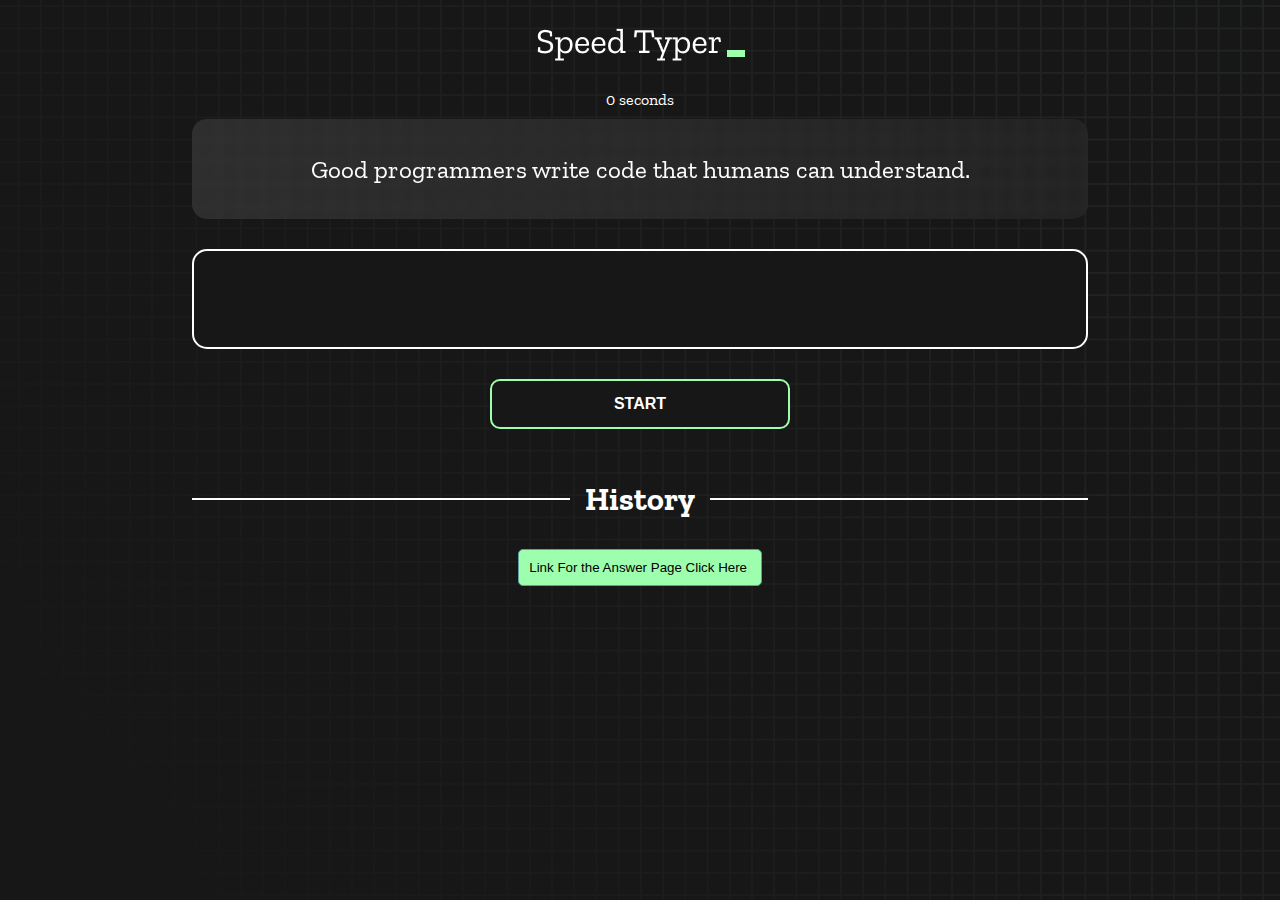
<file: index.html>
<!DOCTYPE html>
<html lang="en">
  <head>
    <meta charset="UTF-8" />
    <meta http-equiv="X-UA-Compatible" content="IE=edge" />
    <meta name="viewport" content="width=device-width, initial-scale=1.0" />
    <title>Speed Monster</title>
    <link rel="stylesheet" href="styles.css" />
    <link rel="preconnect" href="https://fonts.googleapis.com" />
    <link rel="preconnect" href="https://fonts.gstatic.com" crossorigin />
    <link
      href="https://fonts.googleapis.com/css2?family=Zilla+Slab:wght@300;400;500&display=swap"
      rel="stylesheet"
    />
  <countdownbody>
    <h1 class="title"><img src="logo.png" /></h1>
    <div id="show-time">0 seconds</div>

    <div class="box-container">
      <div id="question"></div>

      <div id="display" class="inactive"></div>

      <div class="buttons">
        <button id="starts">START</button>
      </div>
      
      <div class="divider-container">
        <div class="line"></div>
        <h1 class="title2">History</h1>
        <div class="line"></div>
      </div>
      <div id="histories"></div>
    </div>

    <div id="countdown"></div>
    <div id="modal-background" class="hidden"></div>
    <div id="result" class="hidden"></div>
    <div class="for-center">
      <input class="other-html-page-btn" type=button onClick="location.href='blog.html'"
     value='Link For the Answer Page Click Here '>
    </div>
    <script src="history.js"></script>
    <script src="script.js"></script>
  </body>
</html>
</file>
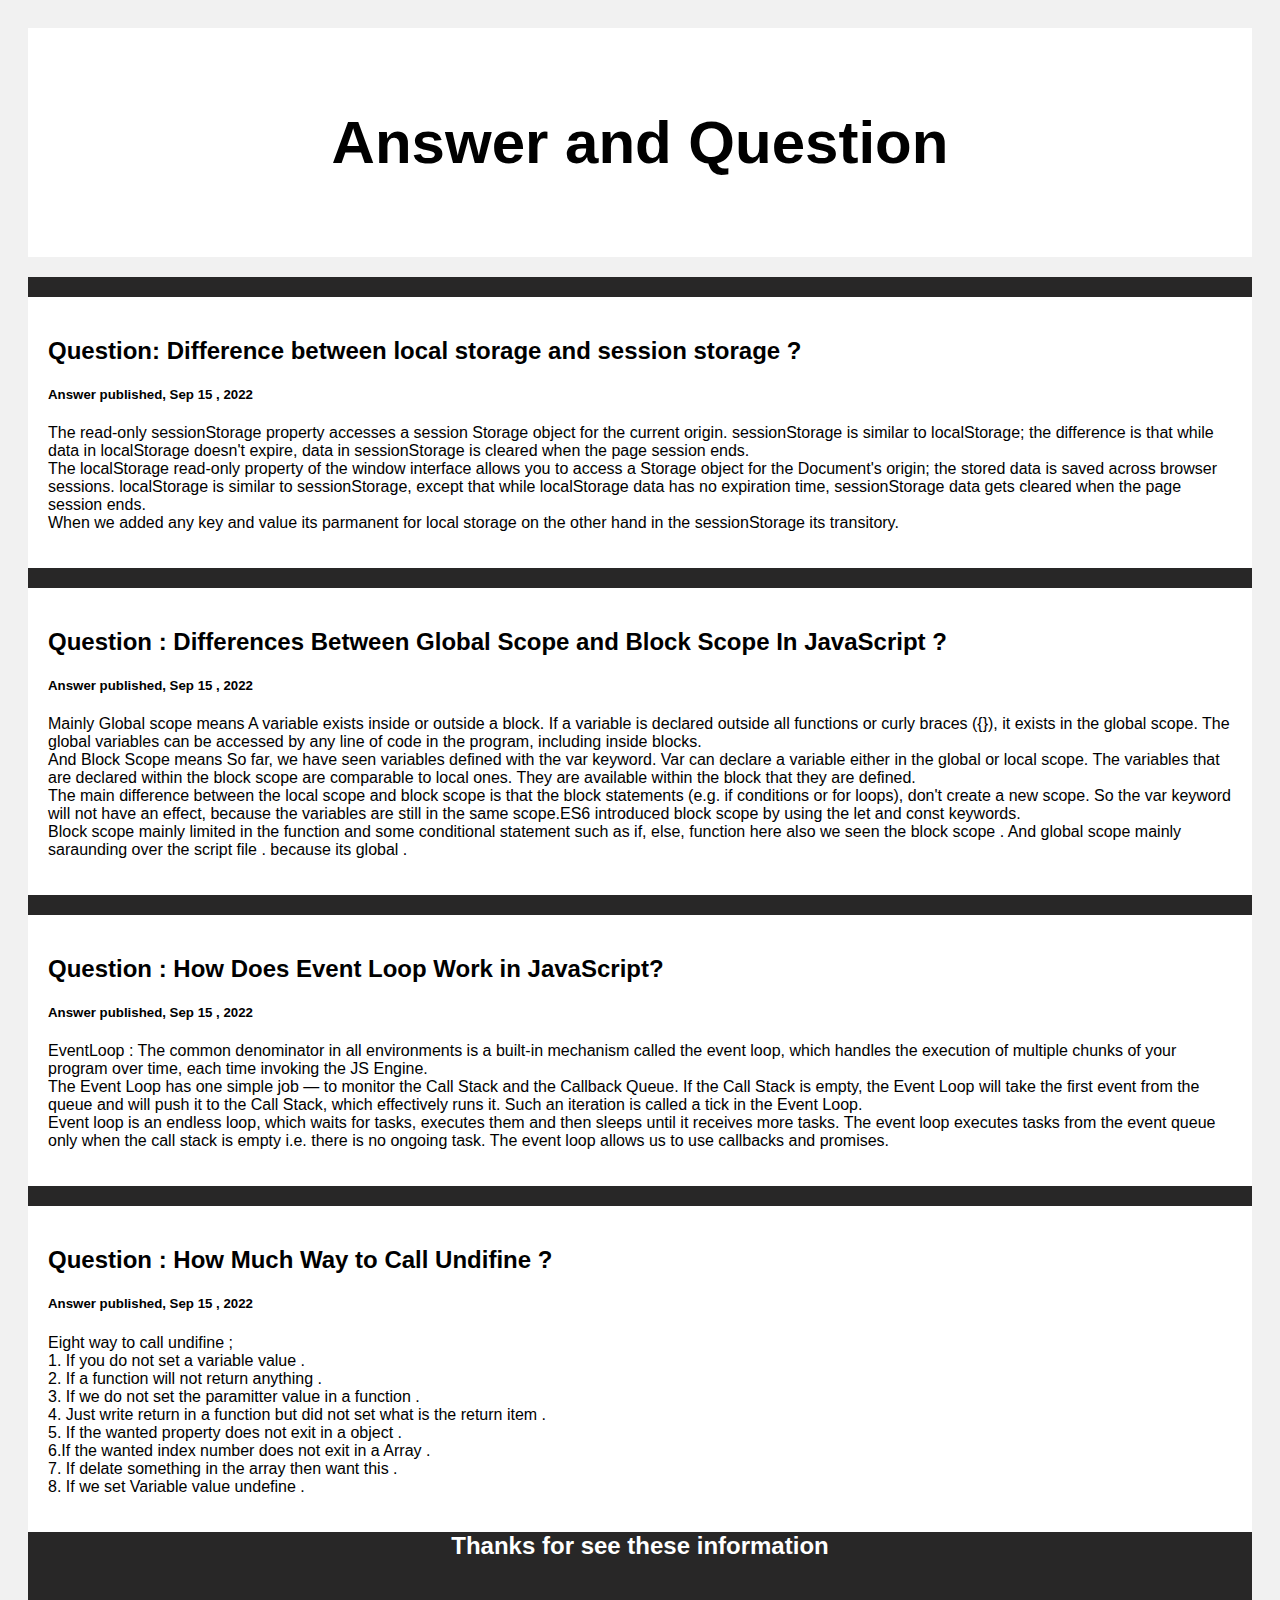
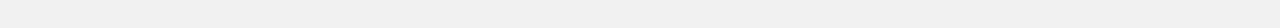
<file: blog.html>
<!DOCTYPE html>
<html lang="en">
<head>
    <meta charset="UTF-8">
    <meta http-equiv="X-UA-Compatible" content="IE=edge">
    <meta name="viewport" content="width=device-width, initial-scale=1.0">
    <title>Blog</title>
    <style>
        * { 
box-sizing: border-box; 
} 

/* Add a gray background color with some padding */ 
body { 
font-family: Arial; 
padding: 20px; 
background: #f1f1f1; 
} 
	

/* Header/Blog Title */ 
.header { 
padding: 30px; 
font-size: 40px; 
text-align: center; 
background: white; 
} 
/* Create two unequal columns that floats next to each other */ 
/* Left column */ 
.column { 
float: left; 
width: 100%; 
} 

/* Add a card effect for articles */ 
.card { 
background-color: white; 
padding: 20px; 
margin-top: 20px; 
} 


.footer { 
padding: 20px; 
text-align: center; 
color: white;
background: rgb(40, 39, 39); 
margin-top: 20px; 
} 

/* Responsive layout - when the screen is less than 800px wide, make the two columns stack on top of each other instead of next to each other */ 
@media screen and (max-width: 800px) { 
.leftcolumn, .rightcolumn { 
width: 100%; 
padding: 0; 
} 
} 




    </style>
</head>
<body>

    <div class="header"> 
        <h2>Answer and Question</h2> 
    </div> 
    <div class="row"> 
        <div class="column"> 
        <div class="card"> 
        <h2>Question: Difference between local storage and session storage ?</h2> 
        <h5>Answer published, Sep 15 , 2022</h5> 
        <p>The read-only sessionStorage property accesses a session Storage object for the current origin. sessionStorage is 
        similar to localStorage; the difference is that while data in localStorage doesn't expire, data in sessionStorage is 
        cleared when the page session ends. 
        <br> 
        The localStorage read-only property of the window interface allows you to access a Storage object for the Document's origin; the stored data is saved across browser sessions. 
        localStorage is similar to sessionStorage, except that while localStorage data has no expiration time, sessionStorage data gets cleared when the page session ends. 
        <br> 
        When we added any key and value its parmanent for local storage on the other hand 
        in the sessionStorage its transitory. 
        </p> 
        </div> 
     
        <div class="card">
            <h2>Question : Differences Between Global Scope and Block Scope In JavaScript ?</h2> 
<h5>Answer published, Sep 15 , 2022</h5> 

<p> Mainly Global scope means A variable exists inside or outside a block. If a variable is declared outside all functions or curly braces ({}), it exists in the global scope. The global variables can be accessed by any line of code in the program, including inside blocks. 
<br> 
And Block Scope means So far, we have seen variables defined with the var keyword. Var can declare a variable either in the global or local scope. The variables that are declared within the block scope are comparable to local ones. They are available within the block that they are defined. 
<br> 
The main difference between the local scope and block scope is that the block statements (e.g. if conditions or for loops), don't create a new scope. So the var keyword will not have an effect, because the variables are still in the same scope.ES6 introduced block scope by using the let and const keywords. 
<br> 
Block scope mainly limited in the function and some conditional statement such as if, else, function here also we seen the block scope . And global scope mainly saraunding over the script file . because its global . 
</p> 
</div> 
<div class="card"> 
    <h2>Question : How Does Event Loop Work in JavaScript?</h2> 
    <h5>Answer published, Sep 15 , 2022</h5> 
    
    <p>EventLoop : The common denominator in all environments is a built-in mechanism called the event loop, which handles the execution of multiple chunks of your program over time, each time invoking the JS Engine. 
    
    <br> 
    The Event Loop has one simple job — to monitor the Call Stack and the Callback Queue. If the Call Stack is empty, the Event Loop will take the first event from the queue and will push it to the Call Stack, which effectively runs it. 
    Such an iteration is called a tick in the Event Loop. 
    <br> 
    Event loop is an endless loop, which waits for tasks, executes them and then sleeps until it receives more tasks. The event loop executes tasks from the event queue only when the call stack is empty i.e. there is no ongoing task. The event loop allows us to use callbacks and promises. 
    </p> 
    </div> 
    <div class="card"> 
        <h2>Question : How Much Way to Call Undifine ? </h2> 
        <h5>Answer published, Sep 15 , 2022</h5> 
        
        
        <p> 
        Eight way to call undifine ; 
        <br> 
        1. If you do not set a variable value . 
        <br> 
        2. If a function will not return anything . 
        <br> 
        3. If we do not set the paramitter value in a function . 
        <br> 
        4. Just write return in a function but did not set what is the return item . 
        <br> 
        5. If the wanted property does not exit in a object . 
        <br> 
        6.If the wanted index number does not exit in a Array . 
        <br> 
        7. If delate something in the array then want this . 
        <br> 
        8. If we set Variable value undefine . 
        </p> 
        </div> 
        
        
        </div> 
        
        
        <div class="footer"> 
            <h2>Thanks for see these information</h2> 
            </div> 
            

        
        
        
</body>
</html>
</file>
<file: styles.css>
* {
  padding: 0;
  margin: 0;
  box-sizing: border-box;
}

body {
  background-image: url("./bg.png");
  background-size: cover;
  background-position: left top;
  font-family: "Zilla Slab", serif;
}

.box-container {
  width: 70%;
  margin: 0 auto;
}

#question {
  height: 100px;
  display: flex;
  align-items: center;
  justify-content: center;
  color: white;
  font-size: 25px;
  border-radius: 15px;
  background: rgb(255, 255, 255);
  background: linear-gradient(
    92.49deg,
    rgba(255, 255, 255, 0.1) 0.18%,
    rgba(255, 255, 255, 0.05) 99.85%
  );
  backdrop-filter: blur(5px);
  margin-bottom: 30px;
}

#display {
  height: 100px;
  display: flex;
  flex-wrap: wrap;
  align-items: center;
  padding-left: 5rem;
  color: white;
  font-size: 32px;
  background-color:#171717;
  border: 2px solid #9dffad;
  border-radius: 15px;
}

#countdown {
  position: fixed;
  height: 100vh;
  width: 100vw;
  background-color: rgba(0, 0, 0, 0.8);
  top: 0;
  left: 0;
  display: flex;
  align-items: center;
  justify-content: center;
  font-size: 3rem;
  color: white;
  display: none;
}
#result {
  position: fixed;
  top: 10%; 
  left: 10%;
  transform: translate(100%, 100%);
  height: 250px;
  width: 400px;
  background-color: #171717;
  border-radius: 15px;
  border: 2px solid #9dffad;
  color: white;
  text-align: center;
  padding: 2rem;
}
#show-time{
  text-align: center;
  color: white;
  margin: 10px 0;
}

.green {
  color: #9dffad;
}
.red {
  color: #eb6565;
}
.bold {
  font-weight: 700;
}
.inactive {
  border: 2px solid white!important;
}
.hidden {
  display: none;
}
.title {
  text-align: center;
  color: white;
  margin: 20px 0;
}

.divider-container {
  height: 80px;
  display: flex;
  justify-content: center;
  align-items: center;
  gap: 15px;
  margin: 0 auto;
}

.line {
  height: 2px;
  background: white;
  width: 100%;
}

.title2 {
  color: white;
  display: block;
}

.buttons {
  display: flex;
  justify-content: center;
  margin: 30px 0;
}
button {
  padding: 10px 20px;
  border: none;
  font-size: 16px;
  font-weight: bold;
  width: 300px;
  height: 50px;
  color: white;
  background-color: #171717;
  border-radius: 10px;
  border: 2px solid #9dffad;
  cursor: pointer;
}

#histories {
  display: grid;
  grid-template-columns: 1fr 1fr 1fr;
  grid-gap:10px;
}

.card {
  width: 100%;
  height: 100%;
  padding: 50px;
  display: flex;
  justify-content: space-between;
  align-items: center;
  padding: 20px 30px;
  color: white;
  border-radius: 15px;
  background: rgb(255, 255, 255);
  background: linear-gradient(
    92.49deg,
    rgba(255, 255, 255, 0.1) 0.18%,
    rgba(255, 255, 255, 0.05) 99.85%
  );
  backdrop-filter: blur(5px);
  margin-bottom: 30px;
}

#modal-background {
  background: rgb(255, 255, 255);
  background: linear-gradient(
    92.49deg,
    rgba(255, 255, 255, 0.1) 0.18%,
    rgba(255, 255, 255, 0.05) 99.85%
  );
  backdrop-filter: blur(5px);
  height: 100vh;
  width: 100%;
  position: fixed;
}
.other-html-page-btn {
  padding: 10px ;
  margin: 0 auto ;
  background-color: #9dffad;
  border: 1px solid cadetblue;
  border-radius: 5px ;


}
.for-center{
  text-align: center;
  margin-top: 10px;
  margin-bottom: 20px;
}

@media only screen and (max-width: 700px) {
  .box-container {
    padding: 0 20px;
    width: 100%;
  }
  .card {
    flex-direction: column;
  }
  #histories{
    display: flex;
    flex-direction: column;
    flex-wrap: wrap;
  }
}
</file>
